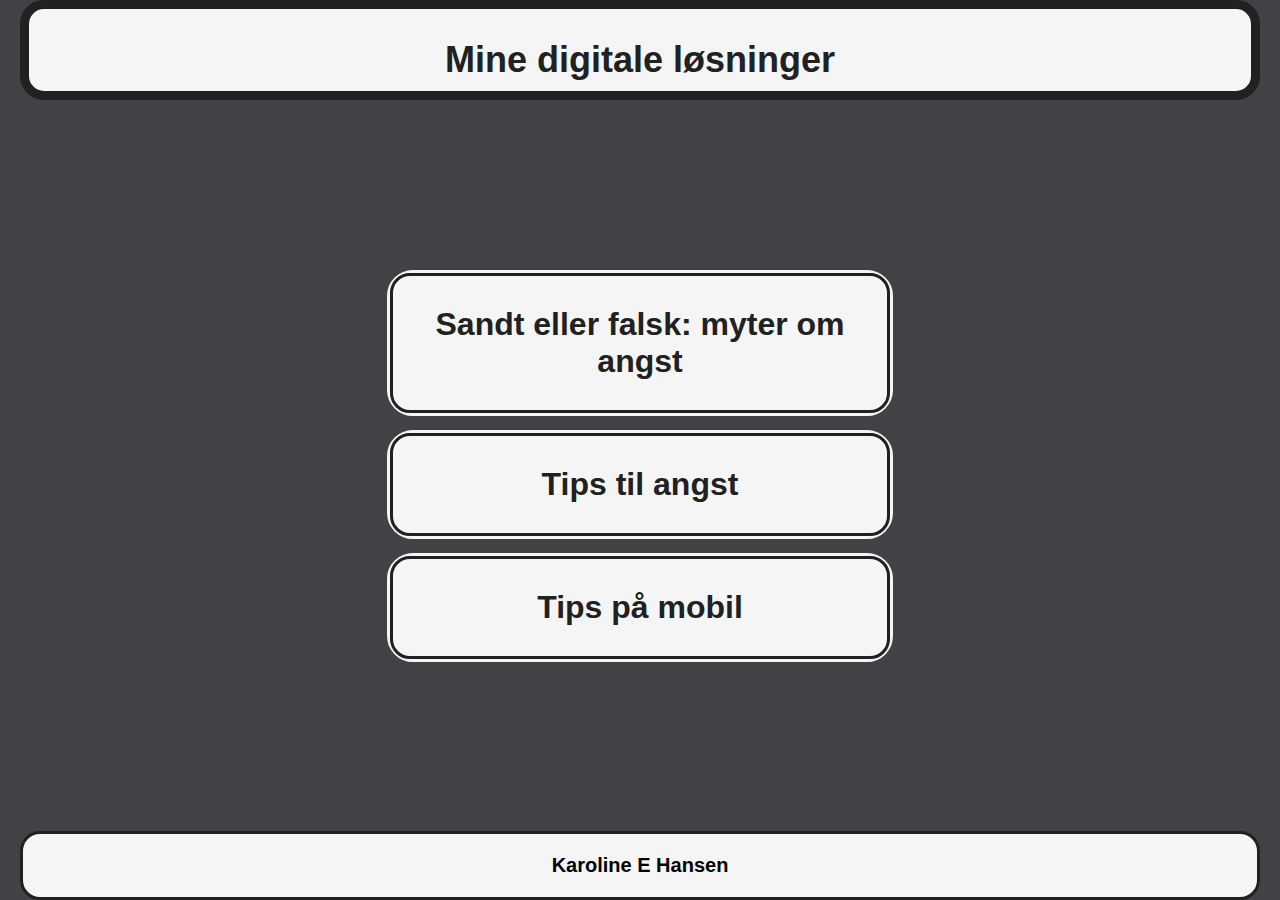
<file: eksamen sommer 2025/index.html>
<!DOCTYPE html>
<html lang="da">
<head>
  <meta charset="UTF-8" />
  <meta name="viewport" content="width=device-width, initial-scale=1.0" />
  <title>Velkommen</title>
  <link rel="stylesheet" href="css.css" />
</head>
<body>
    <!-- "header" som class -->
  <main class="layout-box">
    <section class="header-box">
      <div class="header-wrapper">
        <div class="header">
          <h1>Mine digitale løsninger</h1>
        </div>
      </div>
    </section>
<!-- links -->
    <section class="link-section">
      <a class="link-box" href="myter.html">Sandt eller falsk: myter om angst</a>
      <a class="link-box" href="tips.html">Tips til angst</a>
      <a class="link-box" href="mobil.html">Tips på mobil</a>
    </section>
<!-- "footer" som class -->
    <section class="footer-box">
      <div class="footer">
        <p>Karoline E Hansen</p>
      </div>
    </section>
  </main>
</body>
</html>
</file>
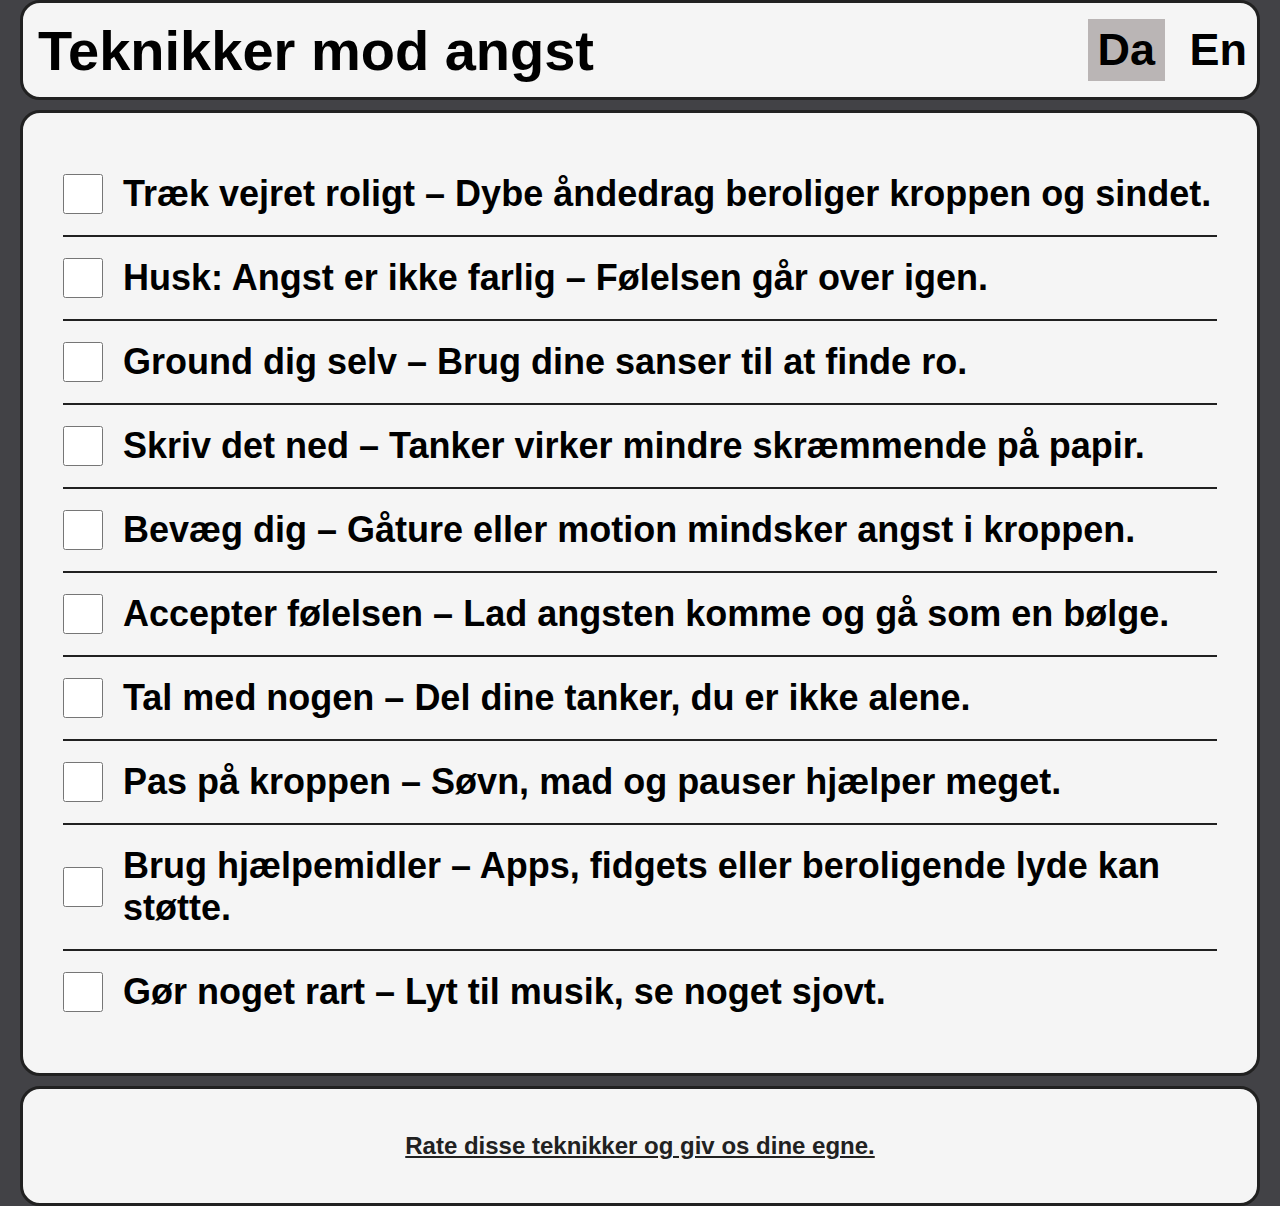
<file: eksamen sommer 2025/Til mobil-side med tips/index.html>
<!DOCTYPE html>
<html lang="da">
<head>
  <meta charset="UTF-8" />
  <meta name="viewport" content="width=device-width, initial-scale=1.0" />
  <title>Teknikker mod angst</title>
  <link rel="stylesheet" href="mobil.css" />
</head>
<body>
  <div class="layout-box">
    <!-- "Header" som class-->
    <div class="header-box">
      <div class="header">
        <h1 id="title" data-da="Teknikker mod angst" data-en="Techniques against anxiety">
          Teknikker mod angst
        </h1>
        <div class="language-toggle">
          <button id="btn-da" class="active">Da</button>
          <button id="btn-en">En</button>
        </div>
      </div>
    </div>

    <!-- Teknikker Liste (indeholden da og en) -->
    <div class="teknik-container">
        <form class="teknik-liste">
            <label><input type="checkbox" />
              <span data-da="Træk vejret roligt – Dybe åndedrag beroliger kroppen og sindet."
                    data-en="Breathe calmly – Deep breaths soothe body and mind.">
                Træk vejret roligt – Dybe åndedrag beroliger kroppen og sindet.
              </span>
            </label>
          
            <label><input type="checkbox" />
              <span data-da="Husk: Angst er ikke farlig – Følelsen går over igen."
                    data-en="Remember: Anxiety is not dangerous – The feeling will pass.">
                Husk: Angst er ikke farlig – Følelsen går over igen.
              </span>
            </label>
          
            <label><input type="checkbox" />
              <span data-da="Ground dig selv – Brug dine sanser til at finde ro."
                    data-en="Ground yourself – Use your senses to find calm.">
                Ground dig selv – Brug dine sanser til at finde ro.
              </span>
            </label>
          
            <label><input type="checkbox" />
              <span data-da="Skriv det ned – Tanker virker mindre skræmmende på papir."
                    data-en="Write it down – Thoughts seem less scary on paper.">
                Skriv det ned – Tanker virker mindre skræmmende på papir.
              </span>
            </label>
          
            <label><input type="checkbox" />
              <span data-da="Bevæg dig – Gåture eller motion mindsker angst i kroppen."
                    data-en="Move your body – Walks or exercise reduce anxiety physically.">
                Bevæg dig – Gåture eller motion mindsker angst i kroppen.
              </span>
            </label>
          
            <label><input type="checkbox" />
              <span data-da="Accepter følelsen – Lad angsten komme og gå som en bølge."
                    data-en="Accept the feeling – Let the anxiety come and go like a wave.">
                Accepter følelsen – Lad angsten komme og gå som en bølge.
              </span>
            </label>
          
            <label><input type="checkbox" />
              <span data-da="Tal med nogen – Del dine tanker, du er ikke alene."
                    data-en="Talk to someone – Share your thoughts, you're not alone.">
                Tal med nogen – Del dine tanker, du er ikke alene.
              </span>
            </label>
          
            <label><input type="checkbox" />
              <span data-da="Pas på kroppen – Søvn, mad og pauser hjælper meget."
                    data-en="Take care of your body – Sleep, food and breaks help a lot.">
                Pas på kroppen – Søvn, mad og pauser hjælper meget.
              </span>
            </label>
          
            <label><input type="checkbox" />
              <span data-da="Brug hjælpemidler – Apps, fidgets eller beroligende lyde kan støtte."
                    data-en="Use tools – Apps, fidgets or calming sounds can help.">
                Brug hjælpemidler – Apps, fidgets eller beroligende lyde kan støtte.
              </span>
            </label>
          
            <label><input type="checkbox" />
              <span data-da="Gør noget rart – Lyt til musik, se noget sjovt."
                    data-en="Do something nice – Listen to music, watch something funny.">
                Gør noget rart – Lyt til musik, se noget sjovt.
              </span>
            </label>
          </form>
    </div>

   <!-- "FOOTER" som class -->
<div class="footer-box">
    <div class="footer">
      <p>
        <a href="#" id="openModal"
           data-da="Rate disse teknikker og giv os dine egne."
           data-en="Rate these techniques and share your own.">
          Rate disse teknikker og giv os dine egne.
        </a>
      </p>
    </div>
  </div>
  
  <!-- POPUP vindue-->
  <div id="modal" class="modal hidden">
    <div class="modal-content">
      <span id="closeModal" class="close-button">&times;</span>
      <h2 data-da="Del din oplevelse" data-en="Share your experience">Del din oplevelse</h2>
      <p data-da="Hvilken teknik hjalp dig mest? Har du selv et godt råd?"
         data-en="Which technique helped you most? Do you have your own tip?">
        Hvilken teknik hjalp dig mest? Har du selv et godt råd?
        <br>(dette er ikke færdig programeret, da jeg valgt at ligge mit fokus andre steder)
      </p>
      <textarea placeholder="Skriv her..."></textarea>
      <button id="submitFeedback" data-da="Send" data-en="Submit">Send</button>
    </div>
  </div>

  <script src="mobil.js"></script>
</body>
</html>
</file>
<file: eksamen sommer 2025/css.css>
/* Farve koder for farver i css */
:root {
    --black: #212121;
    --dark: #424246;
    --white: #f5f5f5;
    --gray: #bab5b5;
  }
  
/*Main CSS info for side*/
  * {
    box-sizing: border-box;
    margin: 0;
    padding: 0;
  }
  
  html, body {
    height: 100%;
  }
  
  body {
    font-family: Arial, sans-serif;
    background: var(--dark);
    display: flex;
    flex-direction: column;
    height: 100vh;
  }
  
  /* Layout container */
  .layout-box {
    flex: 1;
    display: flex;
    flex-direction: column;
    padding: 0 20px;
    gap: 10px;
  }
  
  /* HEADER(der er i class-form) */
  .header-box .header-wrapper {
    background: var(--black);
    padding: 6px;
    border-radius: 24px;
  }
  
  .header {
    background: var(--white);
    border: 3px solid var(--black);
    border-radius: 18px;
    padding: 30px 20px 10px;
    display: flex;
    justify-content: center;
    align-items: center;
    height: 100%;
  }
  
  .header h1 {
    font-size: 36px;
    font-weight: bold;
    color: var(--black);
  }
  
  /* LINK SECTIONS */
  .link-section {
    display: flex;
    flex-direction: column;
    gap: 20px;
    justify-content: center;
    align-items: center;
    flex: 1;
  }
  
  /* LINK BOXES */
  .link-box {
    position: relative;
    background: var(--white);
    border: 3px solid var(--black);
    padding: 30px 40px;
    font-size: 32px;
    font-weight: bold;
    color: var(--black);
    text-decoration: none;
    border-radius: 20px;
    text-align: center;
    width: 100%;
    max-width: 500px;
    transition: background-color 0.2s;
  }
  /* Boks bliver graa når musen er over */
  .link-box:hover {
    background-color: var(--gray);
  }
  
  /* Dobbeltramme-effekt */
  .link-box::before {
    content: '';
    position: absolute;
    top: -6px;
    left: -6px;
    right: -6px;
    bottom: -6px;
    border: 3px solid var(--white);
    border-radius: 26px;
    z-index: -1;
  }
  
  /* FOOTER (der er i class-form)*/
  .footer-box .footer {
    background: var(--white);
    border: 3px solid var(--black);
    text-align: center;
    padding: 20px 0;
    font-size: 20px;
    font-weight: bold;
    border-radius: 20px;
  }
</file>
<file: eksamen sommer 2025/Til mobil-side med tips/mobil.css>
/* Farve koder for farver i css */
:root {
    --black: #212121;
    --dark: #424246;
    --white: #f5f5f5;
    --gray: #bab5b5;
  }
  
  /*Main CSS info for side*/
  * {
    box-sizing: border-box;
    margin: 0;
    padding: 0;
  }
  
  html, body {
    height: 100%;
  }
  
  body {
    font-family: Arial, sans-serif;
    background: var(--dark);
    display: flex;
    flex-direction: column;
    height: 100vh;
  }
  
   /* Layout container */
  .layout-box {
    flex: 1;
    display: flex;
    flex-direction: column;
    padding: 0 20px;
    gap: 10px;
  }
  
  /* HEADER(der er i class-form) */
  .header-box .header {
    background: var(--white);
    border: 3px solid var(--black);
    display: flex;
    justify-content: space-between;
    align-items: center;
    padding-left: 15px;
    border-radius: 20px;
    height: 100px;
  }
  
  .header h1 {
    font-size: 56px;
    font-weight: bold;
  }
  /* Sprog skifte knap */
  .language-toggle button {
    background: none;
    border: none;
    font-size: 45px;
    font-weight: bold;
    margin-left: 10px;
    padding: 5px 10px;
    cursor: pointer;
  }
  
  .language-toggle .active {
    background-color: var(--gray);
  }
  
  /* Teknik boks*/
  .teknik-container {
    background: var(--white);
    border: 3px solid var(--black);
    border-radius: 20px;
    padding: 40px;
    text-align: center;
    display: flex;
    flex-direction: column;
    justify-content: center;
    overflow-y: auto;
    flex: 1 1 auto;
    min-height: 0;
  }
  
  /* TEKNIK-LISTE */
  .teknik-liste {
    display: flex;
    flex-direction: column;
    font-size: 36px;
    font-weight: bold;
    text-align: left;
    width: 100%;
  }
  /*opdeler streg*/
  .teknik-liste label {
    display: flex;
    align-items: center;
    gap: 20px;
    padding: 20px 0;
    border-bottom: 2px solid var(--black);
  }
  
  .teknik-liste label:last-child {
    border-bottom: none;
  }
  /*sikker at alle check bokse har samme størrelse*/
  .teknik-liste input[type="checkbox"] {
    width: 40px;
    min-width: 40px;
    height: 40px;
    accent-color: var(--black);
  }
  
  /* FOOTER (der er i class-form)*/
  .footer-box .footer {
    background: var(--white);
    border: 3px solid var(--black);
    text-align: center;
    padding: 10px 0;
    font-size: 20px;
    font-weight: bold;
    border-radius: 20px;
    height: 120px;
    display: flex;
    flex-direction: column;
    justify-content: center;
  }
  
  .footer a {
    color: var(--black);
    text-decoration: underline;
    font-size: 24px;
  }
  
  

  /* Popup BAGGRUND */
.modal {
    position: fixed;
    top: 0;
    left: 0;
    width: 100%;
    height: 100%;
    background: rgba(33, 33, 33, 0.8);
    display: flex;
    justify-content: center;
    align-items: center;
    z-index: 1000;
  }
  
  /* popup INDHOLD */
  .modal-content {
    background: var(--white);
    border: 3px solid var(--black);
    border-radius: 20px;
    padding: 30px;
    width: 90%;
    max-width: 500px;
    text-align: center;
    position: relative;
  }
  
  .modal-content h2 {
    font-size: 36px;
    margin-bottom: 20px;
  }
  
  .modal-content p {
    font-size: 24px;
    margin-bottom: 15px;
  }
  
  .modal-content textarea {
    width: 100%;
    height: 100px;
    border-radius: 10px;
    border: 2px solid var(--gray);
    padding: 10px;
    font-size: 18px;
    resize: vertical;
    margin-bottom: 20px;
  }
  
  .modal-content button {
    font-size: 20px;
    font-weight: bold;
    padding: 10px 20px;
    background: var(--white);
    border: 2px solid var(--black);
    border-radius: 10px;
    cursor: pointer;
  }
  
  .modal-content button:hover {
    background-color: var(--gray);
  }
  
  /* LUK-IKON I POPUP */
  .close-button {
    position: absolute;
    top: 15px;
    right: 20px;
    font-size: 36px;
    cursor: pointer;
  }
  
  /* SKJUL MODAL SOM STANDARD */
  .hidden {
    display: none;
  }
  
  /* RESPONSIV MOBILVISNING (så de både virker på tablet og mobil)*/
  @media (max-width: 600px) {
    .header h1 {
      font-size: 20px;
    }
  
    .language-toggle button {
      font-size: 20px;
    }
  
    .quiz-container {
      padding: 10px;
    }
  
    .teknik-liste {
      font-size: 15px;
    }
    
    .footer a {
      font-size: 15px;
    }
    
  /*sikker at alle check bokse har samme størrelse*/
    .teknik-liste input[type="checkbox"] {
        min-width: 15px;
        width: 15px;
        height: 15px;
        accent-color: var(--black);
      }
  }
</file>
